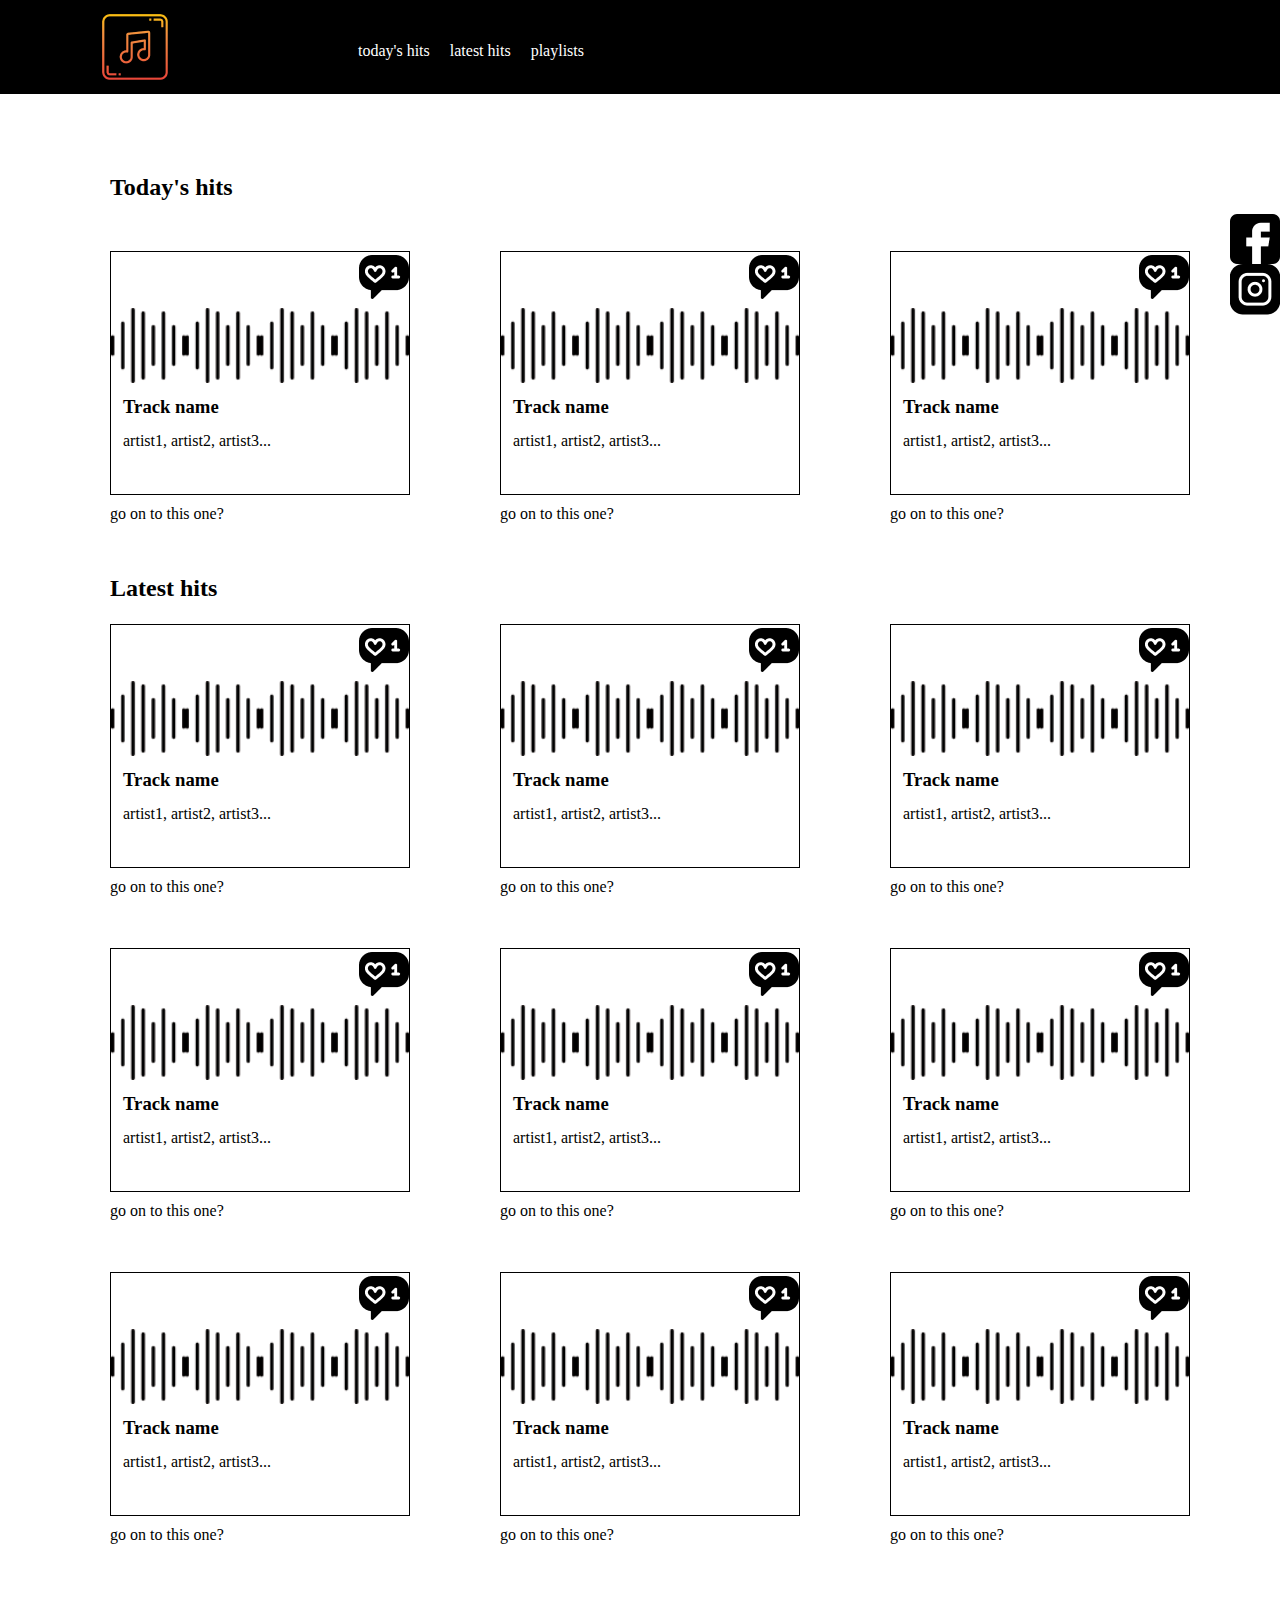
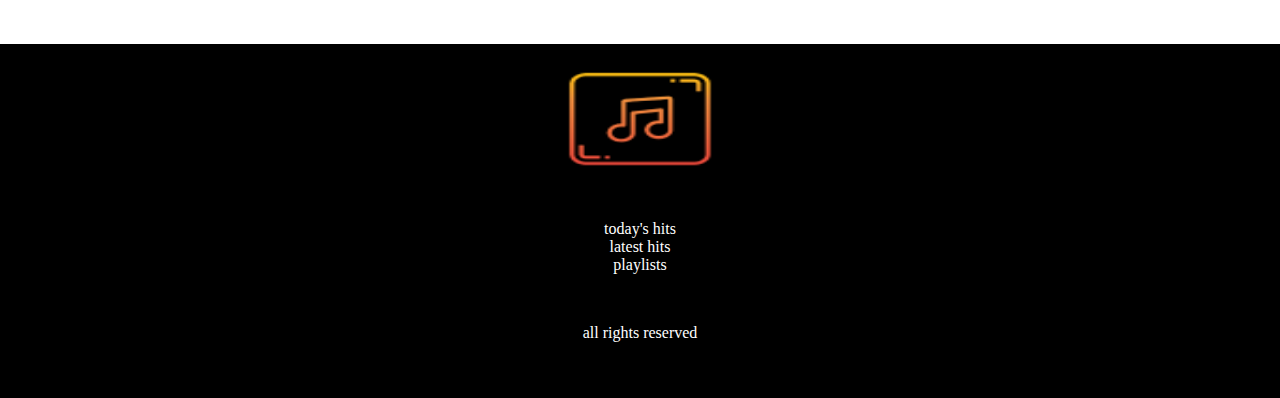
<file: index.html>
<!DOCTYPE html>
<html lang="de">
<head>
    <meta charset="UTF-8">
    <meta http-equiv="X-UA-Compatible" content="IE=edge">
    <meta name="viewport" content="width=device-width, initial-scale=1.0">
    <link rel="stylesheet" href="style/style.css">
    <title>Document</title>
</head>
<body>
    <header>
        <h1> <a href="playlists.html" target="_blank">music note</a></h1>
        <nav>
            <ul>
                <li>today&#39;s hits</li>
                <li>latest hits</li>
                <li>playlists</li>
            </ul>
        </nav>


    </header>
    <main>
    <div class="social">
        <div class="fb"><a href="https://www.facebook.com/" target="_blank"></a></div>
    </div>
    <div class="social2"> <div class="insta"><a href="https://www.instagram.com/"></a></div></div>

        <h2 class="today1"> Today&#39;s hits    </h2>
        <article><section>
            <div class="heart"></div>
            <h3>Track name</h3>
            <p>artist1&#44; artist2&#44; artist3&#46;&#46;&#46;</p>
        </section>
        <p class="text"> <a href="#">go on to this one&#63;</a></p></article>
        <article><section>
            <div class="heart"></div>
            <h3>Track name</h3>
            <p>artist1&#44; artist2&#44; artist3&#46;&#46;&#46;</p>
        </section>
        <p class="text"> <a href="#">go on to this one&#63;</a></p></article>
        <article><section>
            <div class="heart"></div>
            <h3>Track name</h3>
            <p>artist1&#44; artist2&#44; artist3&#46;&#46;&#46;</p>
        </section>
        <p class="text"> <a href="#">go on to this one&#63;</a></p></article>
        <h2 class="meoresatauri
        ">Latest hits</h2>
        <article><section>
            <div class="heart"></div>
            <h3>Track name</h3>
            <p>artist1&#44; artist2&#44; artist3&#46;&#46;&#46;</p>
        </section>
        <p class="text"> <a href="#">go on to this one&#63;</a></p></article>
        <article><section>
            <div class="heart"></div>
            <h3>Track name</h3>
            <p>artist1&#44; artist2&#44; artist3&#46;&#46;&#46;</p>
        </section>
        <p class="text"> <a href="#">go on to this one&#63;</a></p></article>
        <article><section>
            <div class="heart"></div>
            <h3>Track name</h3>
            <p>artist1&#44; artist2&#44; artist3&#46;&#46;&#46;</p>
        </section>
        <p class="text"> <a href="#">go on to this one&#63;</a></p></article>
        <article><section>
            <div class="heart"></div>
            <h3>Track name</h3>
            <p>artist1&#44; artist2&#44; artist3&#46;&#46;&#46;</p>
        </section>
        <p class="text"> <a href="#">go on to this one&#63;</a></p></article>
        <article><section>
            <div class="heart"></div>
            <h3>Track name</h3>
            <p>artist1&#44; artist2&#44; artist3&#46;&#46;&#46;</p>
        </section>
        <p class="text"> <a href="#">go on to this one&#63;</a></p></article>
        <article><section>
            <div class="heart"></div>
            <h3>Track name</h3>
            <p>artist1&#44; artist2&#44; artist3&#46;&#46;&#46;</p>
        </section>
        <p class="text"> <a href="#">go on to this one&#63;</a></p></article>
        <article><section>
            <div class="heart"></div>
            <h3>Track name</h3>
            <p>artist1&#44; artist2&#44; artist3&#46;&#46;&#46;</p>
        </section>
        <p class="text"> <a href="#">go on to this one&#63;</a></p></article>
        <article class="bolo1"><section>
            <div class="heart"></div>
            <h3>Track name</h3>
            <p>artist1&#44; artist2&#44; artist3&#46;&#46;&#46;</p>
        </section>
        <p class="text"> <a href="#">go on to this one&#63;</a></p></article>
        <article><section>
            <div class="heart"></div>
            <h3>Track name</h3>
            <p>artist1&#44; artist2&#44; artist3&#46;&#46;&#46;</p>
        </section>
        <p class="text"> <a href="#">go on to this one&#63;</a></p></article>

    </main>
    <footer>
       
     <div class="martkutxedi"><img src="suratebi/logo.png" alt=""><nav>
        <ul>
            <li>today&#39;s hits</li>
            <li>latest hits</li>
            <li>playlists</li>
        </ul>
    </nav>
    <p>
        all rights reserved
    </p>
     </div>
    
     
      
    </footer>
    
</body>
</html>
</file>
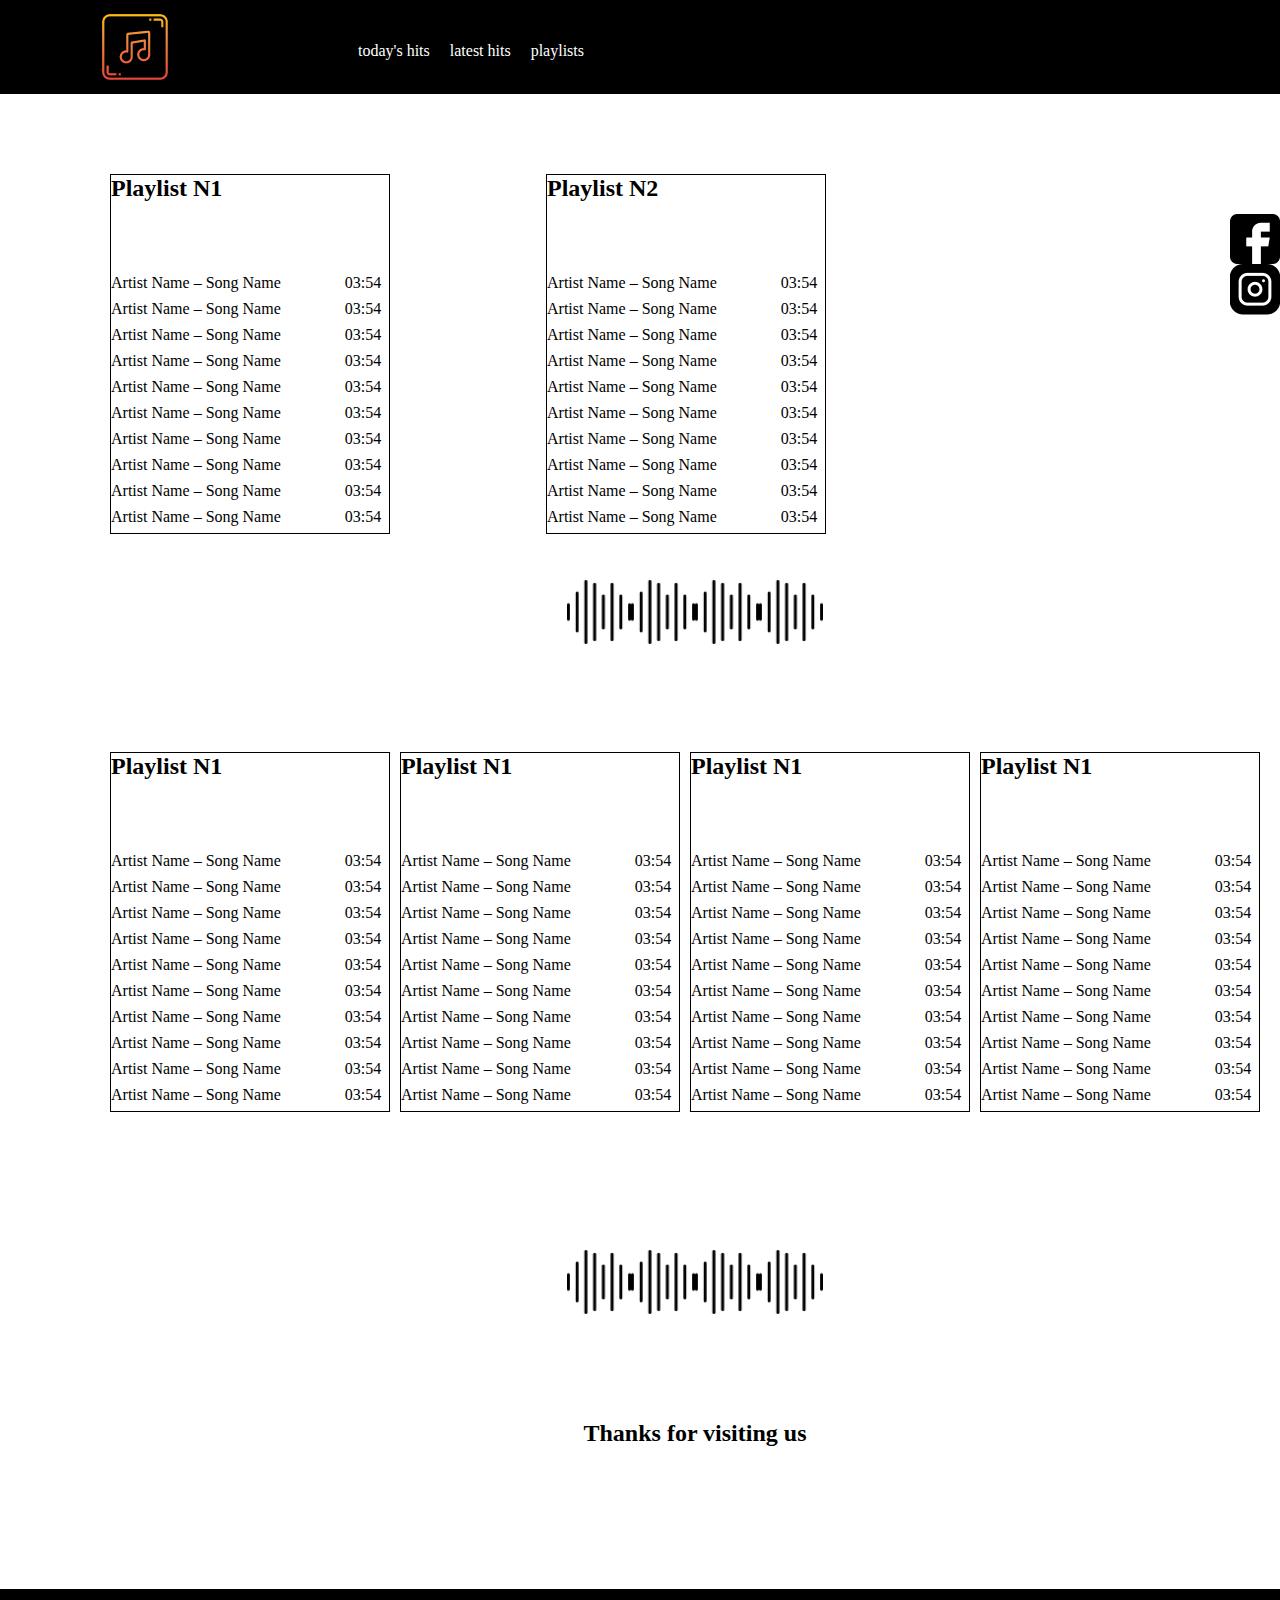
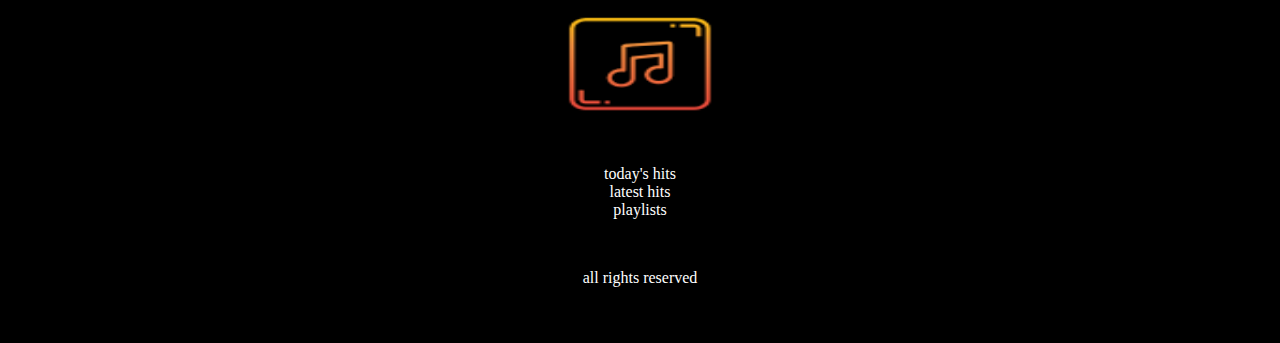
<file: playlists.html>
<!DOCTYPE html>
<html lang="de">
<head>
    <meta charset="UTF-8">
    <meta http-equiv="X-UA-Compatible" content="IE=edge">
    <meta name="viewport" content="width=device-width, initial-scale=1.0">
    <link rel="stylesheet" href="style/style.css">
    <title>Document</title>
</head>
<body>
    <header>
        <h1> <a href="index.html">music note</a></h1>
        <nav>
            <ul>
                <li>today&#39;s hits</li>
                <li>latest hits</li>
                <li>playlists</li>
            </ul>
        </nav>


    </header>
    <main>
        <div class="social">
            <div class="fb"><a href="https://www.facebook.com/" target="_blank"></a></div>
        </div>
        <div class="social2"> <div class="insta"><a href="https://www.instagram.com/"></a></div></div>
    <div class="seqcia">
        <h2>Playlist N1</h2>
        <p>Artist Name&nbsp;&#8211;&nbsp;Song Name &nbsp;&nbsp;&nbsp;&nbsp;&nbsp;&nbsp;&nbsp;&nbsp;&nbsp;&nbsp;&nbsp;&nbsp;&nbsp;&nbsp;            03:54</p>
        <p>Artist Name&nbsp;&#8211;&nbsp;Song Name &nbsp;&nbsp;&nbsp;&nbsp;&nbsp;&nbsp;&nbsp;&nbsp;&nbsp;&nbsp;&nbsp;&nbsp;&nbsp;&nbsp;            03:54</p>
        <p>Artist Name&nbsp;&#8211;&nbsp;Song Name &nbsp;&nbsp;&nbsp;&nbsp;&nbsp;&nbsp;&nbsp;&nbsp;&nbsp;&nbsp;&nbsp;&nbsp;&nbsp;&nbsp;            03:54</p>
        <p>Artist Name&nbsp;&#8211;&nbsp;Song Name &nbsp;&nbsp;&nbsp;&nbsp;&nbsp;&nbsp;&nbsp;&nbsp;&nbsp;&nbsp;&nbsp;&nbsp;&nbsp;&nbsp;            03:54</p>
        <p>Artist Name&nbsp;&#8211;&nbsp;Song Name &nbsp;&nbsp;&nbsp;&nbsp;&nbsp;&nbsp;&nbsp;&nbsp;&nbsp;&nbsp;&nbsp;&nbsp;&nbsp;&nbsp;            03:54</p>
        <p>Artist Name&nbsp;&#8211;&nbsp;Song Name &nbsp;&nbsp;&nbsp;&nbsp;&nbsp;&nbsp;&nbsp;&nbsp;&nbsp;&nbsp;&nbsp;&nbsp;&nbsp;&nbsp;            03:54</p>
        <p>Artist Name&nbsp;&#8211;&nbsp;Song Name &nbsp;&nbsp;&nbsp;&nbsp;&nbsp;&nbsp;&nbsp;&nbsp;&nbsp;&nbsp;&nbsp;&nbsp;&nbsp;&nbsp;            03:54</p>
        <p>Artist Name&nbsp;&#8211;&nbsp;Song Name &nbsp;&nbsp;&nbsp;&nbsp;&nbsp;&nbsp;&nbsp;&nbsp;&nbsp;&nbsp;&nbsp;&nbsp;&nbsp;&nbsp;            03:54</p>
        <p>Artist Name&nbsp;&#8211;&nbsp;Song Name &nbsp;&nbsp;&nbsp;&nbsp;&nbsp;&nbsp;&nbsp;&nbsp;&nbsp;&nbsp;&nbsp;&nbsp;&nbsp;&nbsp;            03:54</p>
        <p>Artist Name&nbsp;&#8211;&nbsp;Song Name &nbsp;&nbsp;&nbsp;&nbsp;&nbsp;&nbsp;&nbsp;&nbsp;&nbsp;&nbsp;&nbsp;&nbsp;&nbsp;&nbsp;            03:54</p>

    </div>
    <div class="seqcia">
        <h2>Playlist N2</h2>
        <p>Artist Name&nbsp;&#8211;&nbsp;Song Name &nbsp;&nbsp;&nbsp;&nbsp;&nbsp;&nbsp;&nbsp;&nbsp;&nbsp;&nbsp;&nbsp;&nbsp;&nbsp;&nbsp;            03:54</p>
        <p>Artist Name&nbsp;&#8211;&nbsp;Song Name &nbsp;&nbsp;&nbsp;&nbsp;&nbsp;&nbsp;&nbsp;&nbsp;&nbsp;&nbsp;&nbsp;&nbsp;&nbsp;&nbsp;            03:54</p>
        <p>Artist Name&nbsp;&#8211;&nbsp;Song Name &nbsp;&nbsp;&nbsp;&nbsp;&nbsp;&nbsp;&nbsp;&nbsp;&nbsp;&nbsp;&nbsp;&nbsp;&nbsp;&nbsp;            03:54</p>
        <p>Artist Name&nbsp;&#8211;&nbsp;Song Name &nbsp;&nbsp;&nbsp;&nbsp;&nbsp;&nbsp;&nbsp;&nbsp;&nbsp;&nbsp;&nbsp;&nbsp;&nbsp;&nbsp;            03:54</p>
        <p>Artist Name&nbsp;&#8211;&nbsp;Song Name &nbsp;&nbsp;&nbsp;&nbsp;&nbsp;&nbsp;&nbsp;&nbsp;&nbsp;&nbsp;&nbsp;&nbsp;&nbsp;&nbsp;            03:54</p>
        <p>Artist Name&nbsp;&#8211;&nbsp;Song Name &nbsp;&nbsp;&nbsp;&nbsp;&nbsp;&nbsp;&nbsp;&nbsp;&nbsp;&nbsp;&nbsp;&nbsp;&nbsp;&nbsp;            03:54</p>
        <p>Artist Name&nbsp;&#8211;&nbsp;Song Name &nbsp;&nbsp;&nbsp;&nbsp;&nbsp;&nbsp;&nbsp;&nbsp;&nbsp;&nbsp;&nbsp;&nbsp;&nbsp;&nbsp;            03:54</p>
        <p>Artist Name&nbsp;&#8211;&nbsp;Song Name &nbsp;&nbsp;&nbsp;&nbsp;&nbsp;&nbsp;&nbsp;&nbsp;&nbsp;&nbsp;&nbsp;&nbsp;&nbsp;&nbsp;            03:54</p>
        <p>Artist Name&nbsp;&#8211;&nbsp;Song Name &nbsp;&nbsp;&nbsp;&nbsp;&nbsp;&nbsp;&nbsp;&nbsp;&nbsp;&nbsp;&nbsp;&nbsp;&nbsp;&nbsp;            03:54</p>
        <p>Artist Name&nbsp;&#8211;&nbsp;Song Name &nbsp;&nbsp;&nbsp;&nbsp;&nbsp;&nbsp;&nbsp;&nbsp;&nbsp;&nbsp;&nbsp;&nbsp;&nbsp;&nbsp;            03:54</p>
        
    </div>
    <div class="surati "></div>
    <div class="seqcia meore">
        <h2>Playlist N1</h2>
        <p>Artist Name&nbsp;&#8211;&nbsp;Song Name &nbsp;&nbsp;&nbsp;&nbsp;&nbsp;&nbsp;&nbsp;&nbsp;&nbsp;&nbsp;&nbsp;&nbsp;&nbsp;&nbsp;            03:54</p>
        <p>Artist Name&nbsp;&#8211;&nbsp;Song Name &nbsp;&nbsp;&nbsp;&nbsp;&nbsp;&nbsp;&nbsp;&nbsp;&nbsp;&nbsp;&nbsp;&nbsp;&nbsp;&nbsp;            03:54</p>
        <p>Artist Name&nbsp;&#8211;&nbsp;Song Name &nbsp;&nbsp;&nbsp;&nbsp;&nbsp;&nbsp;&nbsp;&nbsp;&nbsp;&nbsp;&nbsp;&nbsp;&nbsp;&nbsp;            03:54</p>
        <p>Artist Name&nbsp;&#8211;&nbsp;Song Name &nbsp;&nbsp;&nbsp;&nbsp;&nbsp;&nbsp;&nbsp;&nbsp;&nbsp;&nbsp;&nbsp;&nbsp;&nbsp;&nbsp;            03:54</p>
        <p>Artist Name&nbsp;&#8211;&nbsp;Song Name &nbsp;&nbsp;&nbsp;&nbsp;&nbsp;&nbsp;&nbsp;&nbsp;&nbsp;&nbsp;&nbsp;&nbsp;&nbsp;&nbsp;            03:54</p>
        <p>Artist Name&nbsp;&#8211;&nbsp;Song Name &nbsp;&nbsp;&nbsp;&nbsp;&nbsp;&nbsp;&nbsp;&nbsp;&nbsp;&nbsp;&nbsp;&nbsp;&nbsp;&nbsp;            03:54</p>
        <p>Artist Name&nbsp;&#8211;&nbsp;Song Name &nbsp;&nbsp;&nbsp;&nbsp;&nbsp;&nbsp;&nbsp;&nbsp;&nbsp;&nbsp;&nbsp;&nbsp;&nbsp;&nbsp;            03:54</p>
        <p>Artist Name&nbsp;&#8211;&nbsp;Song Name &nbsp;&nbsp;&nbsp;&nbsp;&nbsp;&nbsp;&nbsp;&nbsp;&nbsp;&nbsp;&nbsp;&nbsp;&nbsp;&nbsp;            03:54</p>
        <p>Artist Name&nbsp;&#8211;&nbsp;Song Name &nbsp;&nbsp;&nbsp;&nbsp;&nbsp;&nbsp;&nbsp;&nbsp;&nbsp;&nbsp;&nbsp;&nbsp;&nbsp;&nbsp;            03:54</p>
        <p>Artist Name&nbsp;&#8211;&nbsp;Song Name &nbsp;&nbsp;&nbsp;&nbsp;&nbsp;&nbsp;&nbsp;&nbsp;&nbsp;&nbsp;&nbsp;&nbsp;&nbsp;&nbsp;            03:54</p>
        
    </div>
    <div class="seqcia meore">
        <h2>Playlist N1</h2>
        <p>Artist Name&nbsp;&#8211;&nbsp;Song Name &nbsp;&nbsp;&nbsp;&nbsp;&nbsp;&nbsp;&nbsp;&nbsp;&nbsp;&nbsp;&nbsp;&nbsp;&nbsp;&nbsp;            03:54</p>
        <p>Artist Name&nbsp;&#8211;&nbsp;Song Name &nbsp;&nbsp;&nbsp;&nbsp;&nbsp;&nbsp;&nbsp;&nbsp;&nbsp;&nbsp;&nbsp;&nbsp;&nbsp;&nbsp;            03:54</p>
        <p>Artist Name&nbsp;&#8211;&nbsp;Song Name &nbsp;&nbsp;&nbsp;&nbsp;&nbsp;&nbsp;&nbsp;&nbsp;&nbsp;&nbsp;&nbsp;&nbsp;&nbsp;&nbsp;            03:54</p>
        <p>Artist Name&nbsp;&#8211;&nbsp;Song Name &nbsp;&nbsp;&nbsp;&nbsp;&nbsp;&nbsp;&nbsp;&nbsp;&nbsp;&nbsp;&nbsp;&nbsp;&nbsp;&nbsp;            03:54</p>
        <p>Artist Name&nbsp;&#8211;&nbsp;Song Name &nbsp;&nbsp;&nbsp;&nbsp;&nbsp;&nbsp;&nbsp;&nbsp;&nbsp;&nbsp;&nbsp;&nbsp;&nbsp;&nbsp;            03:54</p>
        <p>Artist Name&nbsp;&#8211;&nbsp;Song Name &nbsp;&nbsp;&nbsp;&nbsp;&nbsp;&nbsp;&nbsp;&nbsp;&nbsp;&nbsp;&nbsp;&nbsp;&nbsp;&nbsp;            03:54</p>
        <p>Artist Name&nbsp;&#8211;&nbsp;Song Name &nbsp;&nbsp;&nbsp;&nbsp;&nbsp;&nbsp;&nbsp;&nbsp;&nbsp;&nbsp;&nbsp;&nbsp;&nbsp;&nbsp;            03:54</p>
        <p>Artist Name&nbsp;&#8211;&nbsp;Song Name &nbsp;&nbsp;&nbsp;&nbsp;&nbsp;&nbsp;&nbsp;&nbsp;&nbsp;&nbsp;&nbsp;&nbsp;&nbsp;&nbsp;            03:54</p>
        <p>Artist Name&nbsp;&#8211;&nbsp;Song Name &nbsp;&nbsp;&nbsp;&nbsp;&nbsp;&nbsp;&nbsp;&nbsp;&nbsp;&nbsp;&nbsp;&nbsp;&nbsp;&nbsp;            03:54</p>
        <p>Artist Name&nbsp;&#8211;&nbsp;Song Name &nbsp;&nbsp;&nbsp;&nbsp;&nbsp;&nbsp;&nbsp;&nbsp;&nbsp;&nbsp;&nbsp;&nbsp;&nbsp;&nbsp;            03:54</p>
        
    </div>
    <div class="seqcia meore">
        <h2>Playlist N1</h2>
        <p>Artist Name&nbsp;&#8211;&nbsp;Song Name &nbsp;&nbsp;&nbsp;&nbsp;&nbsp;&nbsp;&nbsp;&nbsp;&nbsp;&nbsp;&nbsp;&nbsp;&nbsp;&nbsp;            03:54</p>
        <p>Artist Name&nbsp;&#8211;&nbsp;Song Name &nbsp;&nbsp;&nbsp;&nbsp;&nbsp;&nbsp;&nbsp;&nbsp;&nbsp;&nbsp;&nbsp;&nbsp;&nbsp;&nbsp;            03:54</p>
        <p>Artist Name&nbsp;&#8211;&nbsp;Song Name &nbsp;&nbsp;&nbsp;&nbsp;&nbsp;&nbsp;&nbsp;&nbsp;&nbsp;&nbsp;&nbsp;&nbsp;&nbsp;&nbsp;            03:54</p>
        <p>Artist Name&nbsp;&#8211;&nbsp;Song Name &nbsp;&nbsp;&nbsp;&nbsp;&nbsp;&nbsp;&nbsp;&nbsp;&nbsp;&nbsp;&nbsp;&nbsp;&nbsp;&nbsp;            03:54</p>
        <p>Artist Name&nbsp;&#8211;&nbsp;Song Name &nbsp;&nbsp;&nbsp;&nbsp;&nbsp;&nbsp;&nbsp;&nbsp;&nbsp;&nbsp;&nbsp;&nbsp;&nbsp;&nbsp;            03:54</p>
        <p>Artist Name&nbsp;&#8211;&nbsp;Song Name &nbsp;&nbsp;&nbsp;&nbsp;&nbsp;&nbsp;&nbsp;&nbsp;&nbsp;&nbsp;&nbsp;&nbsp;&nbsp;&nbsp;            03:54</p>
        <p>Artist Name&nbsp;&#8211;&nbsp;Song Name &nbsp;&nbsp;&nbsp;&nbsp;&nbsp;&nbsp;&nbsp;&nbsp;&nbsp;&nbsp;&nbsp;&nbsp;&nbsp;&nbsp;            03:54</p>
        <p>Artist Name&nbsp;&#8211;&nbsp;Song Name &nbsp;&nbsp;&nbsp;&nbsp;&nbsp;&nbsp;&nbsp;&nbsp;&nbsp;&nbsp;&nbsp;&nbsp;&nbsp;&nbsp;            03:54</p>
        <p>Artist Name&nbsp;&#8211;&nbsp;Song Name &nbsp;&nbsp;&nbsp;&nbsp;&nbsp;&nbsp;&nbsp;&nbsp;&nbsp;&nbsp;&nbsp;&nbsp;&nbsp;&nbsp;            03:54</p>
        <p>Artist Name&nbsp;&#8211;&nbsp;Song Name &nbsp;&nbsp;&nbsp;&nbsp;&nbsp;&nbsp;&nbsp;&nbsp;&nbsp;&nbsp;&nbsp;&nbsp;&nbsp;&nbsp;            03:54</p>
        
    </div>
    <div class="seqcia meore ">
        <h2>Playlist N1</h2>
        <p>Artist Name&nbsp;&#8211;&nbsp;Song Name &nbsp;&nbsp;&nbsp;&nbsp;&nbsp;&nbsp;&nbsp;&nbsp;&nbsp;&nbsp;&nbsp;&nbsp;&nbsp;&nbsp;            03:54</p>
        <p>Artist Name&nbsp;&#8211;&nbsp;Song Name &nbsp;&nbsp;&nbsp;&nbsp;&nbsp;&nbsp;&nbsp;&nbsp;&nbsp;&nbsp;&nbsp;&nbsp;&nbsp;&nbsp;            03:54</p>
        <p>Artist Name&nbsp;&#8211;&nbsp;Song Name &nbsp;&nbsp;&nbsp;&nbsp;&nbsp;&nbsp;&nbsp;&nbsp;&nbsp;&nbsp;&nbsp;&nbsp;&nbsp;&nbsp;            03:54</p>
        <p>Artist Name&nbsp;&#8211;&nbsp;Song Name &nbsp;&nbsp;&nbsp;&nbsp;&nbsp;&nbsp;&nbsp;&nbsp;&nbsp;&nbsp;&nbsp;&nbsp;&nbsp;&nbsp;            03:54</p>
        <p>Artist Name&nbsp;&#8211;&nbsp;Song Name &nbsp;&nbsp;&nbsp;&nbsp;&nbsp;&nbsp;&nbsp;&nbsp;&nbsp;&nbsp;&nbsp;&nbsp;&nbsp;&nbsp;            03:54</p>
        <p>Artist Name&nbsp;&#8211;&nbsp;Song Name &nbsp;&nbsp;&nbsp;&nbsp;&nbsp;&nbsp;&nbsp;&nbsp;&nbsp;&nbsp;&nbsp;&nbsp;&nbsp;&nbsp;            03:54</p>
        <p>Artist Name&nbsp;&#8211;&nbsp;Song Name &nbsp;&nbsp;&nbsp;&nbsp;&nbsp;&nbsp;&nbsp;&nbsp;&nbsp;&nbsp;&nbsp;&nbsp;&nbsp;&nbsp;            03:54</p>
        <p>Artist Name&nbsp;&#8211;&nbsp;Song Name &nbsp;&nbsp;&nbsp;&nbsp;&nbsp;&nbsp;&nbsp;&nbsp;&nbsp;&nbsp;&nbsp;&nbsp;&nbsp;&nbsp;            03:54</p>
        <p>Artist Name&nbsp;&#8211;&nbsp;Song Name &nbsp;&nbsp;&nbsp;&nbsp;&nbsp;&nbsp;&nbsp;&nbsp;&nbsp;&nbsp;&nbsp;&nbsp;&nbsp;&nbsp;            03:54</p>
        <p>Artist Name&nbsp;&#8211;&nbsp;Song Name &nbsp;&nbsp;&nbsp;&nbsp;&nbsp;&nbsp;&nbsp;&nbsp;&nbsp;&nbsp;&nbsp;&nbsp;&nbsp;&nbsp;            03:54</p>
        
    </div>
    <div class="surati igive "></div>
     <h2 class="meoregv">Thanks for visiting us</h2>



</main>
    <footer>
       
        <div class="martkutxedi"><img src="suratebi/logo.png" alt=""><nav>
           <ul>
               <li>today&#39;s hits</li>
               <li>latest hits</li>
               <li>playlists</li>
           </ul>
       </nav>
       <p>
           all rights reserved
       </p>
        </div>
       
        
         
       </footer>
    </body>
    </html>
</file>
<file: style/style.css>
*{
    margin: 0;
    padding: 0;
    box-sizing: border-box;
    text-decoration: none;
    list-style-type: none;
    }
    header{
    background-color: #000000;
    width: 100%;
    height: 94px;
    padding:12px 100px;
    }
    header h1{
    width: 70px;
    height: 70px;
    
    background-image: url(../suratebi/logo.png);
    background-size: 100%;
    background-repeat: no-repeat;
    text-indent: -99999px;
    float: left;
    margin-right: 168px;
    }
    header h1 a{
        display: block;
        width: 70px;
    height: 70px;
    }
    header li{
        float: left;
        margin-left: 20px;
        margin-top: 30px;
        color: #ffffff;
        padding-bottom: 5px;
        position: relative;
        cursor: pointer;
        }
    header li::before{
        content: "";
        width: 0;
        height: 1px;
        background-color: #ffffff;
        position: absolute;
        bottom: 0;
        left: 0;
        transition: 1s;
        

    }
    header li:hover:before{
        width: 100%;
        
    }
         .social{
            width: 50px;
            height: 50px;
            position: absolute;
            top: 120px;
            right: 0;
         }
         .fb a{
            background-image: url(../suratebi/fb1.png);
            background-repeat: no-repeat;
            width: 100%;
            height: 100%;
            overflow: hidden;
            position: fixed;
}
         
   .fb a:hover{
    background-image: url(../suratebi/\ fblurji.png);
   }
   .social2{
    width: 50px;
            height: 50px;
            position: absolute;
            top: 170px;
            right: 0;

   }
   .insta a{
    background-image: url(../suratebi/ig1.png);
    background-repeat: no-repeat;
    width: 100%;
    height: 100%;
    overflow: hidden;
    position: fixed;
   }
   .insta a:hover{
    background-image: url(../suratebi/in2.png);
   }

     
     
     main{
        padding-top: 80px;
        padding-left: 110px;
        position: relative;
    }
     .today1{
       padding-bottom: 50px;
     }
     section{
        width: 300px;
        height: 244px;
        border: 1px solid #000000;
        position: relative;
        
        background-image: url(../suratebi/sound\ 1.png);
       background-repeat: repeat-x;
       background-size: 25%;
       background-position-y: 56px;
     }
     
     .heart{
        width: 50px;
        height:50px ;
        
        background-image: url(../suratebi/heart.png);
        position: absolute
        ;
        top: 0;
        right: 0;
     }
     .heart:hover{
        background-image: url(../suratebi/like\ 2.png);
     }
section h3{
     margin-top: 144px ;
     margin-left: 12px;
     }
section p{
    margin-left: 12px;
    margin-top: 14px;
     }
.text{
    margin-top: 10px;
     }
article{
    margin-right: 90px;
    margin-bottom: 52px;
    float: left;
     }
article p a{
    color: #000000;
    }
.bolo1{
    margin-bottom: 100px;
     }


.meoresatauri{
    padding-bottom: 22px;
    }
footer{
    clear: both;
    background-color: #000000;
    width: 100%;
    height: 354px;
    }
footer img{
    display: block;
    width: 150px;
    height: 150px;
    margin: 26px auto;
    padding-top: 26px;
    padding-bottom: 26px;
    }
footer li{
    color: #ffffff;
    text-align: center;
    }
footer p{
    color: #ffffff;
    text-align: center;
    padding-top: 50px;
    padding-bottom: 16px;}
    .seqcia{
        width: 280px;
        height: 360px;
        border: 1px solid #000000;
        float: left;
        margin-right: 156px;
       margin-bottom: 46px;
    }
    .seqcia h2{
        padding-bottom: 72px;
    }
    
    .seqcia p{
        padding-bottom: 8px;
        }
    .surati{
        clear: both;
        width: 256px;
        height: 64px;
        background-image: url(../suratebi/sound\ 1.png);
        background-repeat: repeat-x;
        background-size: 25%;
       
        margin: auto;
        margin-bottom: 108px;
       }
    .meore{
        margin-right: 10px;
        margin-bottom: 138px;
       }

    .igive{ clear: both;
        width: 256px;
        height: 64px;
        background-image: url(../suratebi/sound\ 1.png);
        background-repeat: repeat-x;
        background-size: 25%;
        margin:  auto;
        margin-bottom: 106px;
        }
      .meoregv{
        text-align: center;
        margin-bottom: 142px;
        } 
        .seqcia:hover{
            width: 300px;
            height: 360px;
            background-color: #ffffff;
            border: 1px solid #ffffff;
            box-shadow: 0 0 10px ;
            cursor: pointer;
        }
</file>
